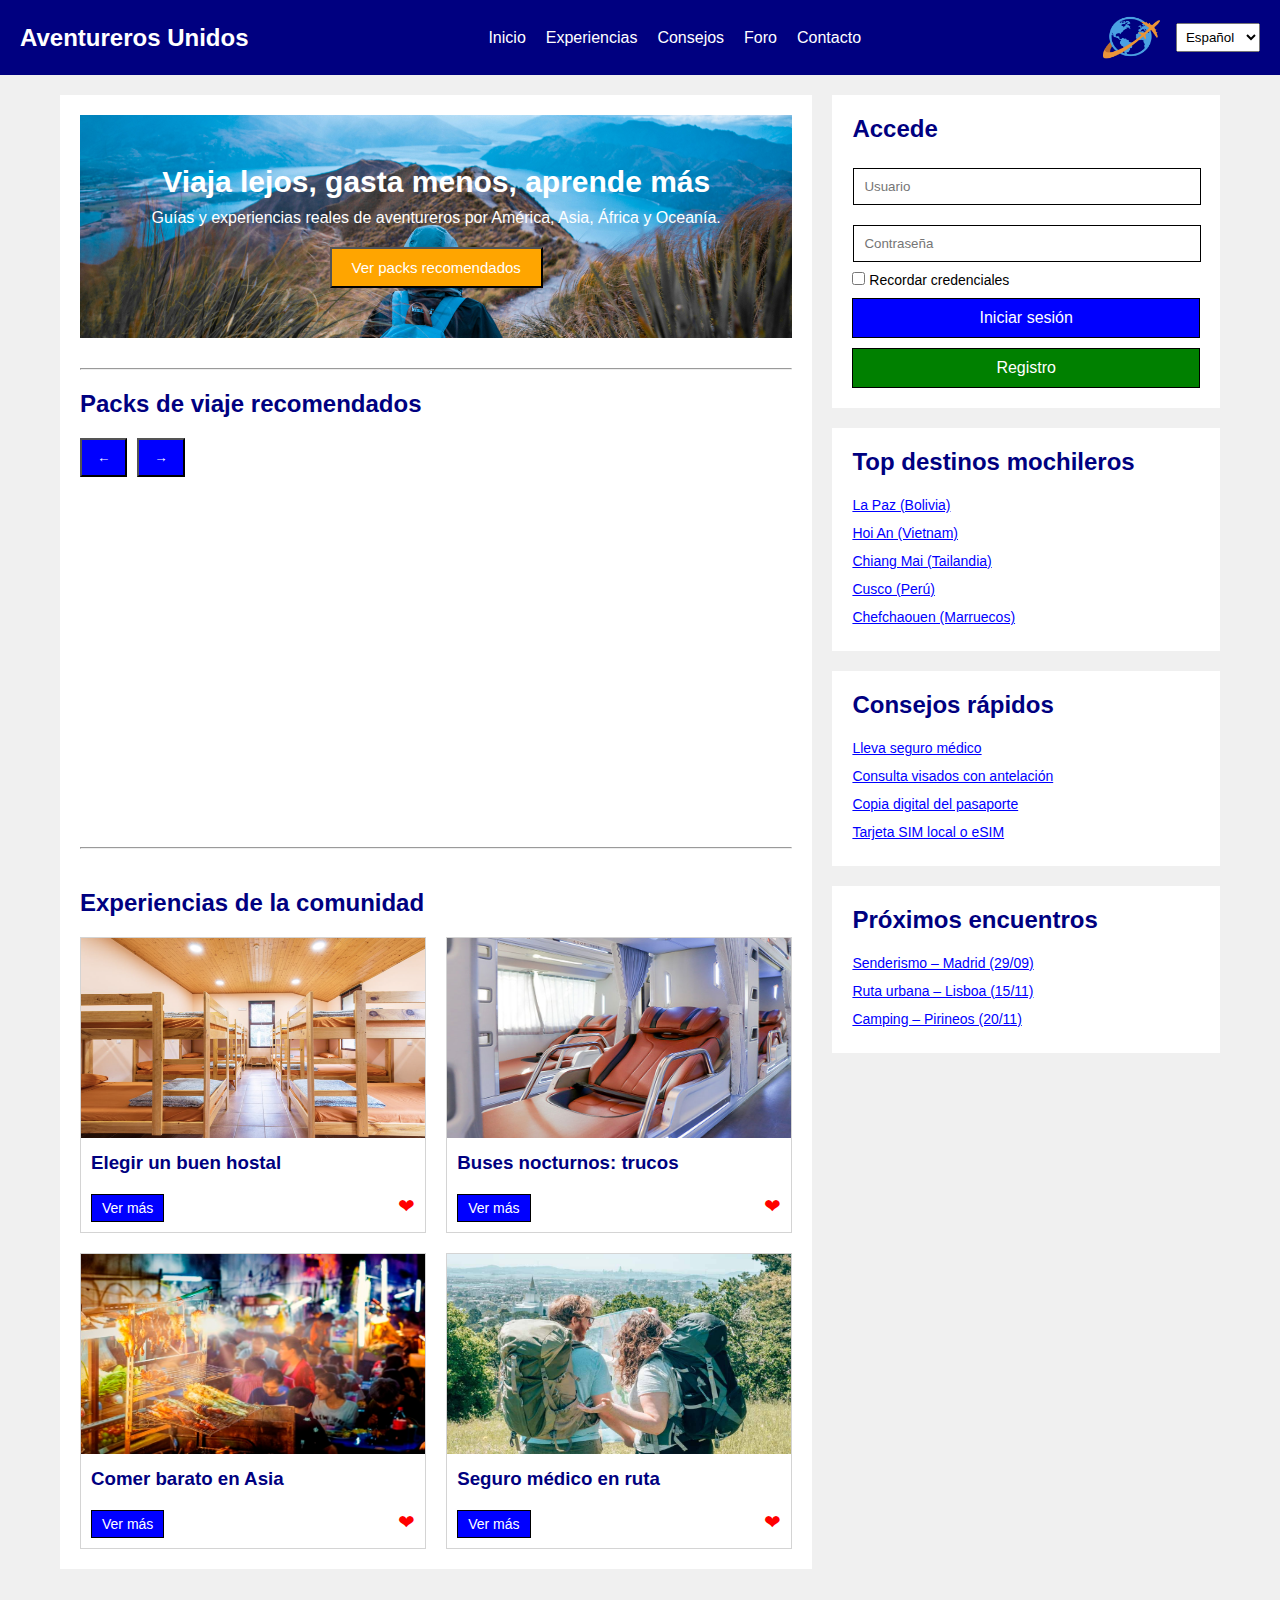
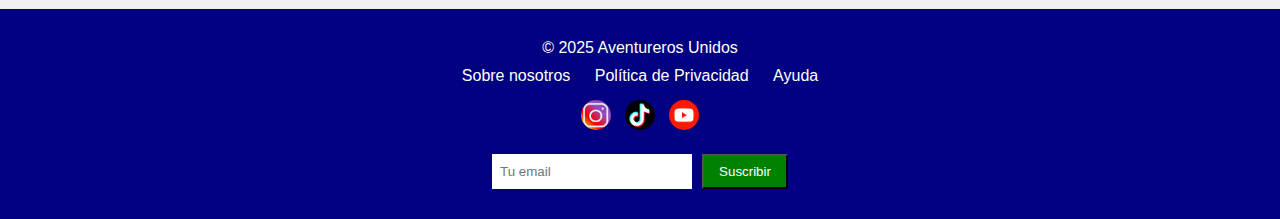
<file: ej/index.html>
<!DOCTYPE html>
<html lang="es">
<head>
    <meta charset="UTF-8">
    <meta http-equiv="X-UA-Compatible" content="IE=edge">
    <meta name="viewport" content="width=device-width, initial-scale=1.0">
    <title>Aventureros Unidos</title>
    <meta name="description" content="Comunidad colaborativa de viajes de aventureros de larga distancia. Explora experiencias reales, consejos, foros y packs de viaje recomendados.">
    <link rel="stylesheet" href="style/style.css">
</head>
<body>

  <!-- CABECERA -->
  <header class="header">
    <div class="header_brand">
      <h1><a class="header_title" href="index.html">Aventureros Unidos</a></h1>
    </div>

    <!-- Menu de navegacion principal -->
    <nav class="header_nav">
      <ul>
        <li><a href="#">Inicio</a></li>
        <li><a href="#">Experiencias</a></li>
        <li><a href="#">Consejos</a></li>
        <li><a href="#">Foro</a></li>
        <li><a href="#">Contacto</a></li>
      </ul>
    </nav>

    <!-- Logo y selector de idioma -->
    <div class="header_right">
      <img src="images/logo.png" alt="Logo Aventureros" class="header_logo">
      <select class="language_selector">
        <option value="es">Español</option>
        <option value="en">English</option>
        <option value="fr">Français</option>
      </select>
    </div>
  </header>

  <!-- CONTENIDO PRINCIPAL -->
  <main class="main">

    <!-- Columna Izquierda -->
    <div class="left_column">

      <!-- Bloque superior -->
      <section class="upper_block">

        <!-- Banner -->
        <div class="banner">
          <h2 class="banner_title">Viaja lejos, gasta menos, aprende más</h2>
          <p class="banner_subtitle">Guías y experiencias reales de aventureros por América, Asia, África y Oceanía.</p>
          <button class="banner_button">Ver packs recomendados</button>
        </div>
        <hr>

        <!-- Carrusel de packs -->
        <div class="packs">
          <!-- Cabecera de carrusel -->
          <div class="packs_head">
            <h2 class="packs_title">Packs de viaje recomendados</h2>
            <div class="arrows">
              <button type="button">←</button>
              <button type="button">→</button>
            </div>
          </div>

          <!-- Tarjetas del carrusel -->
          <div class="carousel_container">
            <!-- Pack Peru -->
            <article class="pack_item" id="pack-peru">
              <img src="images/pack_1.jpg" alt="Machu Picchu">
              <div class="pack_body">
                <h3>Perú Andino 12 días Machupichu</h3>
                <p>Ruta Cusco · Valle Sagrado · Aguas Calientes · Montaña de 7 Colores. Incluye alojamientos hostales y traslados.</p>
                <span class="price">599€</span>
                <a class="purchase_button" href="compra.html#pack-peru">Comprar</a>
              </div>
            </article>

            <!-- Pack Vietnam -->
            <article class="pack_item" id="pack-vietnam">
              <img src="images/pack_2.jpg" alt="Bahía de Ha Long">
              <div class="pack_body">
                <h3>Vietnam Norte & Bahía de Ha Long</h3>
                <p>Trekking en Sapa, Hanoi histórico y crucero diurno por Ha Long. Experiencias locales y buses nocturnos.</p>
                <span class="price">549€</span>
                <a class="purchase_button" href="compra.html#pack-vietnam">Comprar</a>
              </div>
            </article>

            <!-- Pack Marruecos -->
            <article class="pack_item" id="pack-marruecos">
              <img src="images/pack_3.jpg" alt="Dunas del Sahara">
              <div class="pack_body">
                <h3>Marruecos Sahara Express</h3>
                <p>Marrakech · Ait Ben Haddou · Noche en jaima en el desierto de Merzouga. Transporte en minivan compartida.</p>
                <span class="price">299€</span>
                <a class="purchase_button" href="compra.html#pack-marruecos">Comprar</a>
              </div>
            </article>
          </div>
        </div>
        <hr>
      </section>

      <!-- Bloque inferior: Galeria de experiencias -->
      <section class="lower_block">
        <h2>Experiencias de la comunidad</h2>
        <div class="experiences_grid">
          <article class="experience_card">
            <img src="images/exp1.png" alt="Dormitorio hostal">
            <h3>Elegir un buen hostal</h3>
            <div class="actions">
              <a class="see_more_button" href="registro.html">Ver más</a>
              <a class="like_icon" href="registro.html">❤</a>
            </div>
          </article>

          <article class="experience_card">
            <img src="images/exp2.jpg" alt="Autobús nocturno en Vietnam">
            <h3>Buses nocturnos: trucos</h3>
            <div class="actions">
              <a class="see_more_button" href="registro.html">Ver más</a>
              <a class="like_icon" href="registro.html">❤</a>
            </div>
          </article>

          <article class="experience_card">
            <img src="images/exp3.jpg" alt="Mercado callejero en Bankog">
            <h3>Comer barato en Asia</h3>
            <div class="actions">
              <a class="see_more_button" href="registro.html">Ver más</a>
              <a class="like_icon" href="registro.html">❤</a>
            </div>
          </article>

          <article class="experience_card">
            <img src="images/exp4.jpg" alt="Seguro médico de viaje">
            <h3>Seguro médico en ruta</h3>
            <div class="actions">
              <a class="see_more_button" href="registro.html">Ver más</a>
              <a class="like_icon" href="registro.html">❤</a>
            </div>
          </article>
        </div>
      </section>
    </div>

    <!-- Barra Lateral Derecha -->
    <aside class="right_column">
      <!-- Formulario de acceso -->
      <section class="sidebar_section">
        <h2>Accede</h2>
          <form>
            <input type="text" placeholder="Usuario" class="form_input">
            <input type="password" placeholder="Contraseña" class="form_input">
            <label class="checkbox_label">
              <input type="checkbox"> Recordar credenciales
            </label>
            <a href="usuario.html" class="login_button">Iniciar sesión</a>
          </form>
          <a href="registro.html" class="register_button">Registro</a>
      </section>

      <!-- Lista de destinos -->
      <section class="sidebar_section">
        <h2>Top destinos mochileros</h2>
        <ul class="destinations_list">
          <li><a href="#">La Paz (Bolivia)</a></li>
          <li><a href="#">Hoi An (Vietnam)</a></li>
          <li><a href="#">Chiang Mai (Tailandia)</a></li>
          <li><a href="#">Cusco (Perú)</a></li>
          <li><a href="#">Chefchaouen (Marruecos)</a></li>
        </ul>
      </section>

      <!-- Lista de consejos -->
      <section class="sidebar_section">
        <h2>Consejos rápidos</h2>
        <ul class="tips_list">
          <li><a href="#">Lleva seguro médico</a></li>
          <li><a href="#">Consulta visados con antelación</a></li>
          <li><a href="#">Copia digital del pasaporte</a></li>
          <li><a href="#">Tarjeta SIM local o eSIM</a></li>
        </ul>
      </section>

      <!-- Lista de encuentros -->
      <section class="sidebar_section">
        <h2>Próximos encuentros</h2>
        <ul class="lista-enlaces">
          <li><a href="#">Senderismo – Madrid (29/09)</a></li>
          <li><a href="#">Ruta urbana – Lisboa (15/11)</a></li>
          <li><a href="#">Camping – Pirineos (20/11)</a></li>
        </ul>
      </section>
    </aside>
  </main>

  <!-- PIE DE PÁGINA -->
  <footer class="footer">
    <div class="footer_content">
      <p class="copyright">© 2025 Aventureros Unidos</p>
      
      <div class="footer_links">
        <a href="#">Sobre nosotros</a>
        <a href="#">Política de Privacidad</a>
        <a href="#">Ayuda</a>
      </div>

      <!-- Iconos de redes sociales -->
      <div class="social_icons">
        <a href="#"><img src="images/instagram.jpg" alt="Logo Instagram"></a> 
        <a href="#"><img src="images/tiktok.png" alt="Logo TikTok"></a> 
        <a href="#"><img src="images/youtube.jpg" alt="Logo Youtube"></a> 
      </div>
      
      <!-- Formulario newsletter -->
      <div class="newsletter_form">
        <input type="email" placeholder="Tu email" class="newsletter_input">
        <button class="newsletter_button">Suscribir</button>
      </div>
    </div>
  </footer>
</body>
</html>
</file>
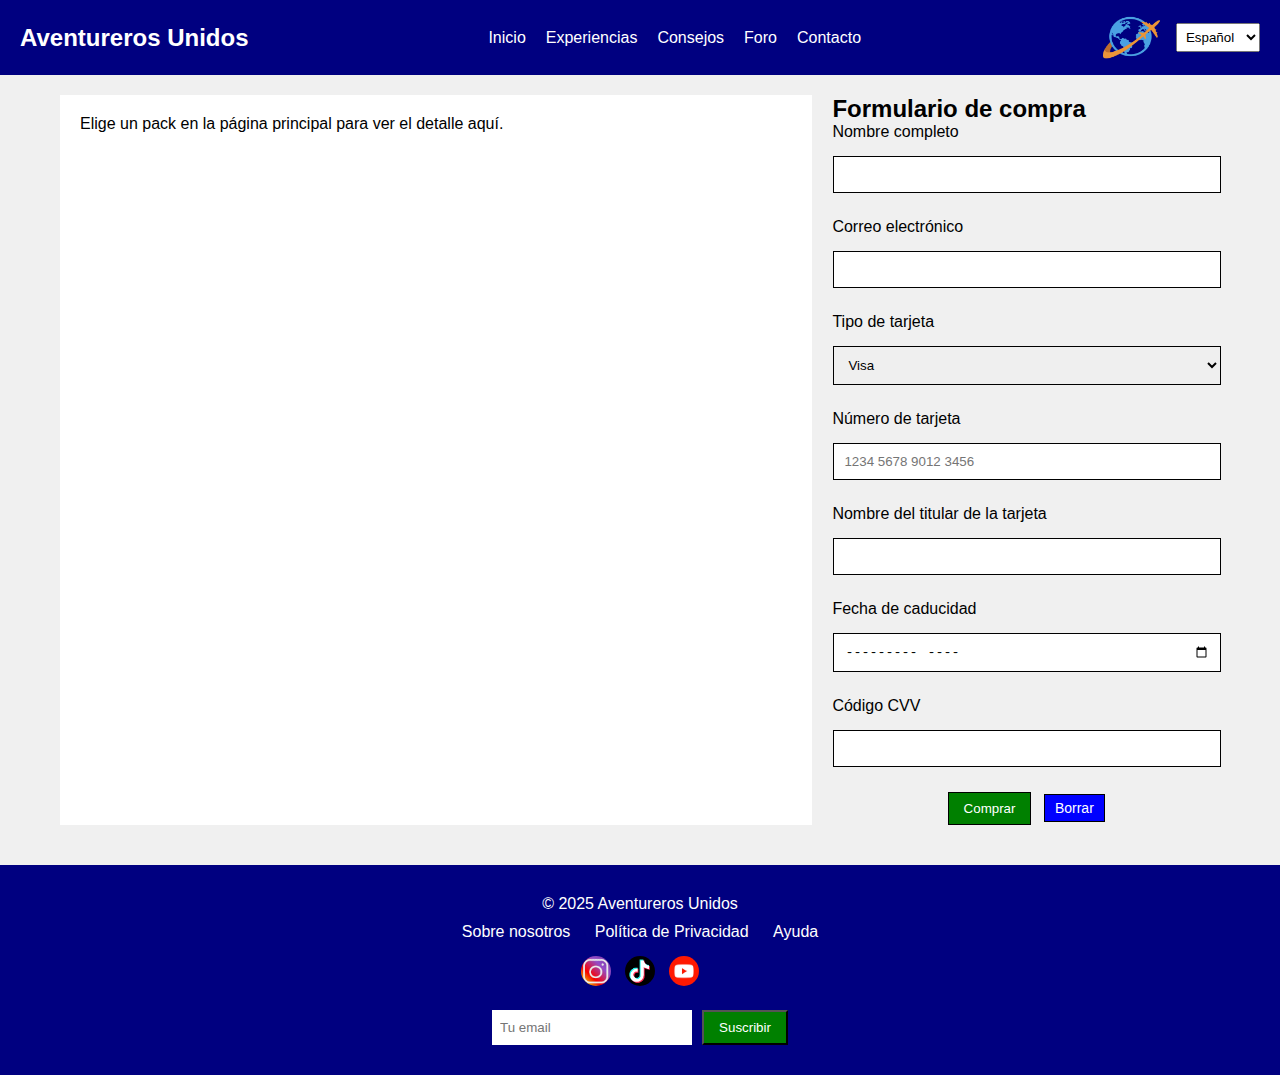
<file: ej/compra.html>
<!DOCTYPE html>
<html lang="es">
<head>
  <meta charset="UTF-8">
  <meta http-equiv="X-UA-Compatible" content="IE=edge">
  <meta name="viewport" content="width=device-width, initial-scale=1.0">
  <title>Compra | Aventureros Unidos</title>
  <meta name="description" content="Resumen del pack seleccionado y formulario de compra.">
  <link rel="stylesheet" href="style/style.css">
</head>
<body>

  <header class="header">
    <div class="header_brand">
      <h1><a class="header_title" href="index.html">Aventureros Unidos</a></h1>
    </div>

    <nav class="header_nav">
      <ul>
        <li><a href="index.html">Inicio</a></li>
        <li><a href="#">Experiencias</a></li>
        <li><a href="#">Consejos</a></li>
        <li><a href="#">Foro</a></li>
        <li><a href="#">Contacto</a></li>
      </ul>
    </nav>

    <div class="header_right">
      <img src="images/logo.png" alt="Logo Aventureros" class="header_logo">
      <select class="language_selector">
        <option value="es">Español</option>
        <option value="en">English</option>
        <option value="fr">Français</option>
      </select>
    </div>
  </header>

  <main class="main">
    <!-- Contenedor izquierdo: resumen del pack -->
    <section class="left_column">
      <section class="upper_block">

        <!-- Detalle Perú -->
        <article id="pack-peru" class="pack_detail">
          <article class="pack_item">
            <img src="images/pack_1.jpg" alt="Pack Perú Andino">
            <div class="pack_body">
              <h3>Perú Andino 12 días</h3>
              <p>Ruta Cusco · Valle Sagrado · Machu Picchu. Hostales y buses interurbanos.</p>
              <span class="price">599€</span>
            </div>
          </article>
          <section class="sidebar_section" style="margin-top:20px;">
            <h2>Descripción del pack</h2>
            <p>Incluye entradas a Machu Picchu, recomendaciones de tren/bus y seguros para mochileros.</p>
          </section>
        </article>

        <!-- Detalle Vietnam -->
        <article id="pack-vietnam" class="pack_detail">
          <article class="pack_item">
            <img src="images/pack_2.jpg" alt="Pack Vietnam Norte">
            <div class="pack_body">
              <h3>Vietnam Norte &amp; Ha Long</h3>
              <p>Trekking en Sapa, Hanói y crucero diurno por Ha Long. Buses nocturnos.</p>
              <span class="price">549€</span>
            </div>
          </article>
          <section class="sidebar_section" style="margin-top:20px;">
            <h2>Descripción del pack</h2>
            <p>Itinerario flexible, hostales verificados y guía rápida de visados para Vietnam.</p>
          </section>
        </article>

        <!-- Detalle Marruecos -->
        <article id="pack-marruecos" class="pack_detail">
          <article class="pack_item">
            <img src="images/pack_3.jpg" alt="Pack Marruecos Sahara">
            <div class="pack_body">
              <h3>Marruecos Sahara Express</h3>
              <p>Marrakech · Ait Ben Haddou · noche en jaima en el desierto de Merzouga.</p>
              <span class="price">299€</span>
            </div>
          </article>
          <section class="sidebar_section" style="margin-top:20px;">
            <h2>Descripción del pack</h2>
            <p>Transporte en minivan compartida y consejos para regatear en los zocos con seguridad.</p>
          </section>
        </article>

        <!-- Aviso si se entra sin hash, QUITAR ESTO -->
        <div class="default_notice">
          <p>Elige un pack en la página principal para ver el detalle aquí.</p>
        </div>

      </section>
    </section>

    <!-- Contenedor derecho: formulario de compra -->
    <aside class="right_column">
      <section class="login_form">
        <h2>Formulario de compra</h2>

        <!-- Reutilizo la misma rejilla del registro -->
        <form class="registration_form" action="#" method="post" novalidate>
          <div class="form_grid">
            <div class="full">
              <label for="nombre">Nombre completo</label>
              <input id="nombre" name="nombre" type="text" class="form_input" required>
            </div>

            <div class="full">
              <label for="email">Correo electrónico</label>
              <input id="email" name="email" type="email" class="form_input" required>
            </div>

            <div class="full">
              <label for="tarjeta">Tipo de tarjeta</label>
              <select id="tarjeta" name="tarjeta" class="form_input" required>
                <option value="visa">Visa</option>
                <option value="mastercard">Mastercard</option>
                <option value="amex">American Express</option>
              </select>
            </div>

            <div class="full">
              <label for="num">Número de tarjeta</label>
              <input id="num" name="num" type="text" inputmode="numeric" class="form_input" placeholder="1234 5678 9012 3456" required>
            </div>

            <div class="full">
              <label for="titular">Nombre del titular de la tarjeta</label>
              <input id="titular" name="titular" type="text" class="form_input" required>
            </div>

            <div>
              <label for="caducidad">Fecha de caducidad</label>
              <input id="caducidad" name="caducidad" type="month" class="form_input" required>
            </div>

            <div>
              <label for="cvv">Código CVV</label>
              <input id="cvv" name="cvv" type="text" inputmode="numeric" maxlength="4" class="form_input" required>
            </div>
          </div>

          <div class="form_actions" style="margin-top:12px;">
            <button type="submit" class="purchase_button">Comprar</button>
            <button type="reset" class="see_more_button" style="margin-left:8px;">Borrar</button>
          </div>
        </form>
      </section>
    </aside>
  </main>

  <footer class="footer">
    <section class="footer_content">
      <p class="copyright">© 2025 Aventureros Unidos</p>
      <div class="footer_links">
        <a href="#">Sobre nosotros</a>
        <a href="#">Política de Privacidad</a>
        <a href="#">Ayuda</a>
      </div>
      <div class="social_icons">
        <a href="#"><img src="images/instagram.jpg" alt="Logo Instagram"></a>
        <a href="#"><img src="images/tiktok.png" alt="Logo TikTok"></a>
        <a href="#"><img src="images/youtube.jpg" alt="Logo Youtube"></a>
      </div>
      <div class="newsletter_form">
        <input type="email" placeholder="Tu email" class="newsletter_input">
        <button class="newsletter_button">Suscribir</button>
      </div>
    </section>
  </footer>

</body>
</html>
</file>
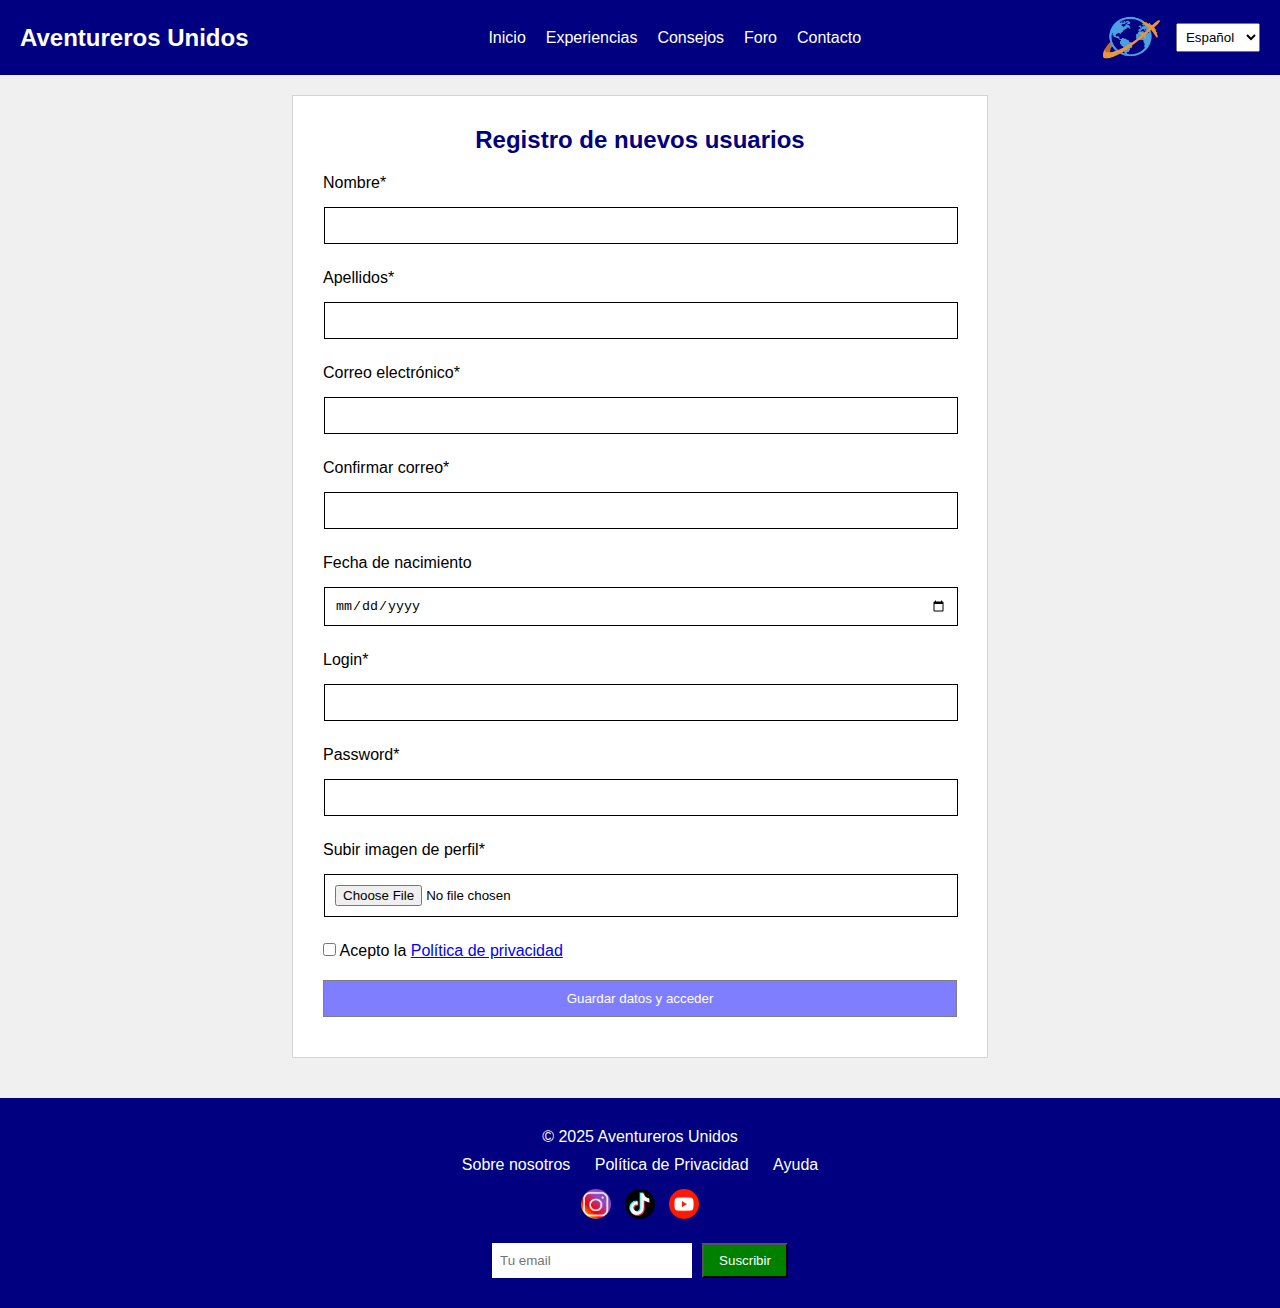
<file: ej/registro.html>
<!DOCTYPE html>
<html lang="es">
<head>
  <!-- Registro: página registro nuevo usuario (versión A) -->
  <meta charset="UTF-8">
  <meta http-equiv="X-UA-Compatible" content="IE=edge">
  <meta name="viewport" content="width=device-width, initial-scale=1.0">
  <title>Registro | Aventureros Unidos</title>
  <meta name="description" content="Registro de nuevos usuarios en Aventureros Unidos.">
  <link rel="stylesheet" href="style/style.css">
</head>
<body data-page="register">
  <!-- Cabecera del sitio -->
  <header class="header">
    <!-- Marca y título -->
    <div class="header_brand">
      <h1><a class="header_title" href="index.html">Aventureros Unidos</a></h1>
    </div>

    <!-- Menu de navegacion principal -->
    <nav class="header_nav">
      <ul>
        <li><a href="#">Inicio</a></li>
        <li><a href="#">Experiencias</a></li>
        <li><a href="#">Consejos</a></li>
        <li><a href="#">Foro</a></li>
        <li><a href="#">Contacto</a></li>
      </ul>
    </nav>

    <!-- Logo + selector de idioma -->
    <div class="header_right">
      <img src="images/logo.png" alt="Logo Aventureros" class="header_logo">
      <select class="language_selector">
        <option value="es">Español</option>
        <option value="en">English</option>
        <option value="fr">Français</option>
      </select>
    </div>
  </header>

  <!-- Contenido principal -->
  <main class="main registro">
    <section class="form_page">
      <h2 class="form_title">Registro de nuevos usuarios</h2>

      <!-- Formulario de registro -->
      <form id="registroForm" action="#" method="post" novalidate>
        <div class="form_grid">
          <div>
            <label for="nombre">Nombre*</label>
            <input id="nombre" name="nombre" type="text" class="form_input" required>
          </div>

          <div>
            <label for="apellidos">Apellidos*</label>
            <input id="apellidos" name="apellidos" type="text" class="form_input" required>
          </div>

          <div>
            <label for="email">Correo electrónico*</label>
            <input id="email" name="email" type="email" class="form_input" required>
          </div>

          <div>
            <label for="email2">Confirmar correo*</label>
            <input id="email2" name="email2" type="email" class="form_input" required>
          </div>

          <div>
            <label for="nacimiento">Fecha de nacimiento</label>
            <input id="nacimiento" name="nacimiento" type="date" class="form_input" required>
          </div>

          <div>
            <label for="login">Login*</label>
            <input id="login" name="login" type="text" class="form_input" required>
          </div>

          <div>
            <label for="password">Password*</label>
            <input id="password" name="password" type="password" class="form_input" required>
          </div>

          <div>
            <label for="avatar">Subir imagen de perfil*</label>
            <input id="avatar" name="avatar" type="file" class="form_input" accept="image/webp,image/png,image/jpg,image/jpeg" required>
          </div>
        </div>

        <!-- Aceptación de política de privacidad -->
        <p class="terms">
          <label for="acepto">
            <input id="acepto" type="checkbox" required>
            Acepto la <a href="privacidad.html">Política de privacidad</a>
          </label>
        </p>

        <!-- Acción: simula envío y navegación a Versión b -->
        <div class="form_actions">
          <button type="submit" id="btnRegistro" class="login_button">Guardar datos y acceder</button>
        </div>
      </form>
    </section>
  </main>

  <!-- Pie de página -->
  <footer class="footer">
    <div class="footer_content">
      <!-- Copyright -->
      <p class="copyright">© 2025 Aventureros Unidos</p>

      <!-- Enlaces de pie de página -->
      <div class="footer_links">
        <a href="#">Sobre nosotros</a>
        <a href="#">Política de Privacidad</a>
        <a href="#">Ayuda</a>
      </div>

      <!-- Iconos de redes sociales -->
      <div class="social_icons">
        <a href="#"><img src="images/instagram.jpg" alt="Instagram"></a>
        <a href="#"><img src="images/tiktok.png" alt="TikTok"></a>
        <a href="#"><img src="images/youtube.jpg" alt="YouTube"></a>
      </div>

      <!-- Formulario newsletter -->
      <div class="newsletter_form">
        <input type="email" placeholder="Tu email" class="newsletter_input">
        <button class="newsletter_button">Suscribir</button>
      </div>
    </div>
  </footer>
  <script src="script/jquery-3.7.1.min.js"></script>
  <script src="script/app.js"></script>
</body>
</html>
</file>
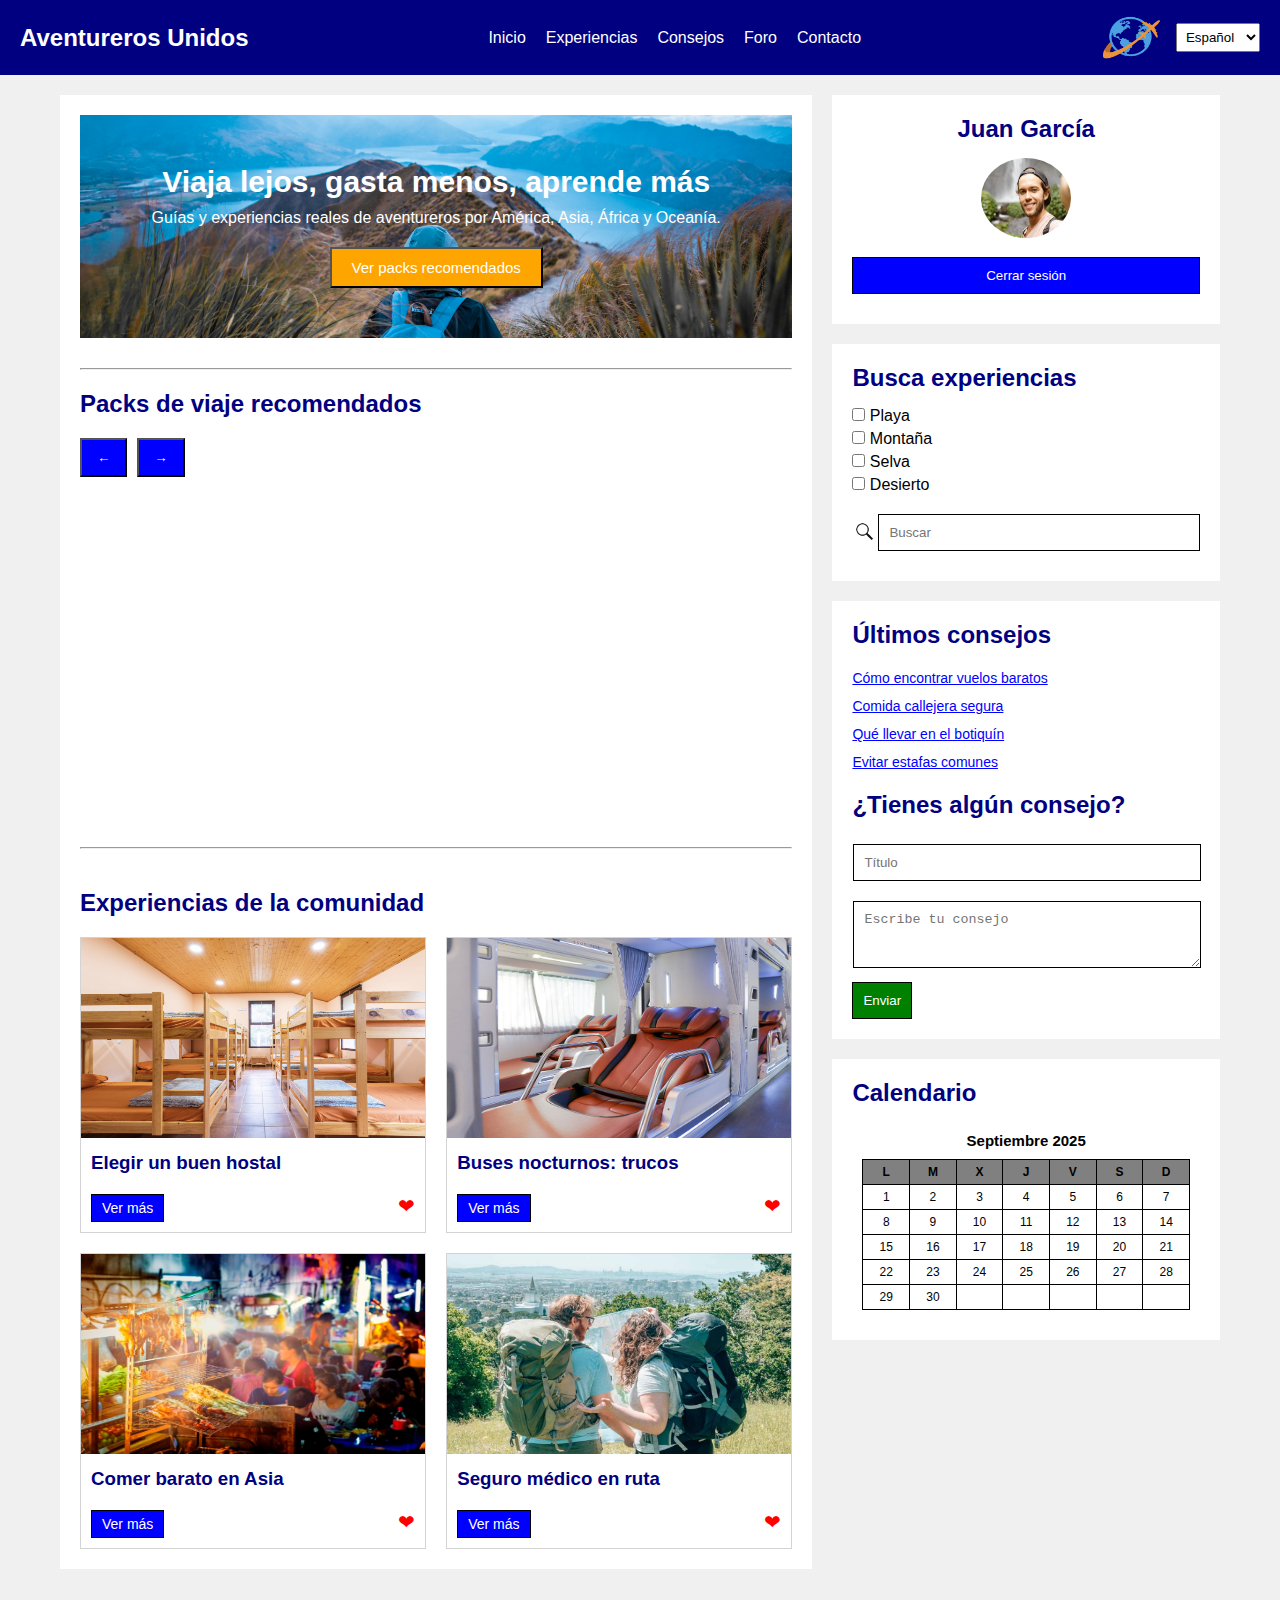
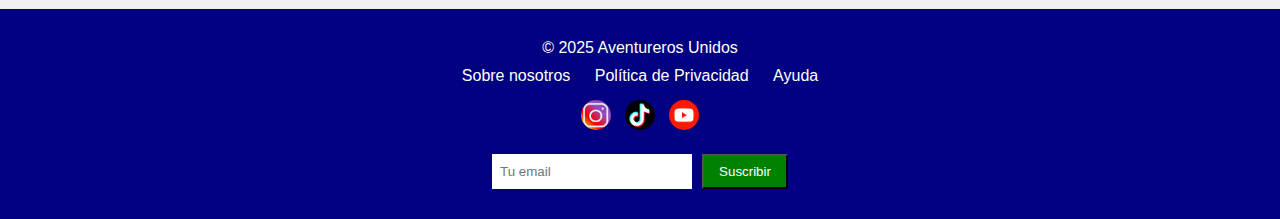
<file: ej/usuario.html>
<!DOCTYPE html>
<html lang="es">
<head>
    <meta charset="UTF-8">
    <meta http-equiv="X-UA-Compatible" content="IE=edge">
    <meta name="viewport" content="width=device-width, initial-scale=1.0">
    <title>Usuario | Aventureros Unidos</title>
    <meta name="description" content="Página de usuario con filtros de experiencias y últimas novedades.">
    <link rel="stylesheet" href="style/style.css">
</head>
<body>

  <header class="header">
    <div class="header_brand">
      <h1><a class="header_title" href="index.html">Aventureros Unidos</a></h1>
    </div>

    <nav class="header_nav">
      <ul>
        <li><a href="#">Inicio</a></li>
        <li><a href="#">Experiencias</a></li>
        <li><a href="#">Consejos</a></li>
        <li><a href="#">Foro</a></li>
        <li><a href="#">Contacto</a></li>
      </ul>
    </nav>

    <div class="header_right">
      <img src="images/logo.png" alt="Logo Aventureros" class="header_logo">
      <select class="language_selector">
        <option value="es">Español</option>
        <option value="en">English</option>
        <option value="fr">Français</option>
      </select>
    </div>
  </header>

  <main class="main">
    <!-- Columna izquierda -->
    <div class="left_column">
      <section class="upper_block">
        <div class="banner">
          <h2 class="banner_title">Viaja lejos, gasta menos, aprende más</h2>
          <p class="banner_subtitle">Guías y experiencias reales de aventureros por América, Asia, África y Oceanía.</p>
          <button class="banner_button">Ver packs recomendados</button>
        </div>
        <hr>
        <div class="packs">
          <div class="packs_head">
            <h2 class="packs_title">Packs de viaje recomendados</h2>
            <div class="arrows">
              <button type="button">←</button>
              <button type="button">→</button>
            </div>
          </div>

          <div class="carousel_container">
            <article class="pack_item" id="pack-peru">
              <img src="images/pack_1.jpg" alt="Machu Picchu">
              <div class="pack_body">
                <h3>Perú Andino 12 días Machupichu</h3>
                <p>Ruta Cusco · Valle Sagrado · Aguas Calientes · Montaña de 7 Colores. Incluye alojamientos hostales y traslados.</p>
                <span class="price">599€</span>
                <a class="purchase_button" href="compra.html#pack-peru">Comprar</a>
              </div>
            </article>

            <article class="pack_item" id="pack-vietnam">
              <img src="images/pack_2.jpg" alt="Bahía de Ha Long">
              <div class="pack_body">
                <h3>Vietnam Norte & Bahía de Ha Long</h3>
                <p>Trekking en Sapa, Hanoi histórico y crucero diurno por Ha Long. Experiencias locales y buses nocturnos.</p>
                <span class="price">549€</span>
                <a class="purchase_button" href="compra.html#pack-vietnam">Comprar</a>
              </div>
            </article>

            <article class="pack_item" id="pack-marruecos">
              <img src="images/pack_3.jpg" alt="Dunas del Sahara">
              <div class="pack_body">
                <h3>Marruecos Sahara Express</h3>
                <p>Marrakech · Ait Ben Haddou · Noche en jaima en el desierto de Merzouga. Transporte en minivan compartida.</p>
                <span class="price">299€</span>
                <a class="purchase_button" href="compra.html#pack-marruecos">Comprar</a>
              </div>
            </article>
          </div>
        </div>
        <hr>
      </section>

      <section class="lower_block">
        <h2>Experiencias de la comunidad</h2>
        <div class="experiences_grid">
          <article class="experience_card">
            <img src="images/exp1.png" alt="Dormitorio hostal">
            <h3>Elegir un buen hostal</h3>
            <div class="actions">
              <a class="see_more_button" href="#">Ver más</a>
              <a class="like_icon" href="#">❤</a>
            </div>
          </article>

          <article class="experience_card">
            <img src="images/exp2.jpg" alt="Autobús nocturno">
            <h3>Buses nocturnos: trucos</h3>
            <div class="actions">
              <a class="see_more_button" href="#">Ver más</a>
              <a class="like_icon" href="#">❤</a>
            </div>
          </article>

          <article class="experience_card">
            <img src="images/exp3.jpg" alt="Mercado callejero">
            <h3>Comer barato en Asia</h3>
            <div class="actions">
              <a class="see_more_button" href="#">Ver más</a>
              <a class="like_icon" href="#">❤</a>
            </div>
          </article>

          <article class="experience_card">
            <img src="images/exp4.jpg" alt="Seguro médico">
            <h3>Seguro médico en ruta</h3>
            <div class="actions">
              <a class="see_more_button" href="#">Ver más</a>
              <a class="like_icon" href="#">❤</a>
            </div>
          </article>
        </div>
      </section>
    </div>

    <!-- Columna derecha: versión b -->
    <aside class="right_column">

      <!-- Panel de usuario (simulado) -->
      <section class="sidebar_section">
        <h2 class="user_name">Juan García</h2>
        <div class="user_profile">
          <img src="images/perfil.jpg" alt="Imagen de perfil">
        </div>
        <button class="login_button">Cerrar sesión</button>
      </section>

      <!-- Busca experiencias -->
      <section class="sidebar_section">
        <h2>Busca experiencias</h2>
        <form class="search_block">
          <div class="filters">
            <label><input type="checkbox"> Playa</label>
            <label><input type="checkbox"> Montaña</label>
            <label><input type="checkbox"> Selva</label>
            <label><input type="checkbox"> Desierto</label>
          </div>
          <div class="search_row">
            <img src="images/lupa.png" alt="Lupa">
            <input type="text" class="form_input" placeholder="Buscar">
          </div>
        </form>
      </section>

      <!-- Últimos consejos + formulario -->
      <section class="sidebar_section">
        <h2>Últimos consejos</h2>
        <ul class="tips_list">
          <li><a href="#">Cómo encontrar vuelos baratos</a></li>
          <li><a href="#">Comida callejera segura</a></li>
          <li><a href="#">Qué llevar en el botiquín</a></li>
          <li><a href="#">Evitar estafas comunes</a></li>
        </ul>

        <form class="advice_form">
          <h2>¿Tienes algún consejo?</h2>
          <input type="text" class="form_input" placeholder="Título">
          <textarea class="form_input" rows="3" placeholder="Escribe tu consejo"></textarea>
          <button type="submit" class="register_button">Enviar</button>
        </form>
      </section>

      <section class="sidebar_section">
        <h2>Calendario</h2>
        <div class="mini_calendar">
          <h3>Septiembre 2025</h3>
          <table>
            <tr>
              <th>L</th><th>M</th><th>X</th><th>J</th><th>V</th><th>S</th><th>D</th>
            </tr>
            <tr>
              <td>1</td><td>2</td><td>3</td><td>4</td><td>5</td><td>6</td><td>7</td>
            </tr>
            <tr>
              <td>8</td><td>9</td><td>10</td><td>11</td><td>12</td><td>13</td><td>14</td>
            </tr>
            <tr>
              <td>15</td><td>16</td><td>17</td><td>18</td><td>19</td><td>20</td><td>21</td>
            </tr>
            <tr>
              <td>22</td><td>23</td><td>24</td><td>25</td><td>26</td><td>27</td><td>28</td>
            </tr>
            <tr>
              <td>29</td><td>30</td><td></td><td></td><td></td><td></td><td></td>
            </tr>
          </table>
        </div>
      </section>

    </aside>
  </main>

  <footer class="footer">
    <div class="footer_content">
      <p class="copyright">© 2025 Aventureros Unidos</p>
      <div class="footer_links">
        <a href="#">Sobre nosotros</a>
        <a href="#">Política de Privacidad</a>
        <a href="#">Ayuda</a>
      </div>
      <div class="social_icons">
        <a href="#"><img src="images/instagram.jpg" alt="Instagram"></a>
        <a href="#"><img src="images/tiktok.png" alt="TikTok"></a>
        <a href="#"><img src="images/youtube.jpg" alt="YouTube"></a>
      </div>
      <div class="newsletter_form">
        <input type="email" placeholder="Tu email" class="newsletter_input">
        <button class="newsletter_button">Suscribir</button>
      </div>
    </div>
  </footer>

</body>
</html>
</file>
<file: ej/style/style.css>
/* Reset CSS */
* {
    margin: 0;
    padding: 0;
    box-sizing: border-box;
}

/* Estilo base */
body {
    font-family: Arial, sans-serif;
    background-color: #f0f0f0;
}

/* Header: Cabecera */
.header {
    background-color: navy;
    color: white;
    padding: 15px 20px;
    display: flex;
    justify-content: space-between;
    align-items: center;
}

.header_brand h1 {
    font-size: 24px;
}

.header_title {
    color: white;
    text-decoration: none;
}

.header_nav ul {
    list-style: none;
    display: flex;
    gap: 20px;
}

.header_nav a {
    color: white;
    text-decoration: none;
}

.header_right {
    display: flex;
    align-items: center;
    gap: 15px;
}

.header_logo {
    width: 60px;
    height: 45px;
}

.language_selector {
    padding: 5px;
}

/* Contenedor Principal (2 columnas con Flex) */
.main {
    max-width: 1200px;  /* limita la longitud de línea para legibilidad */
    margin: 20px auto;
    display: flex;
    gap: 20px;
    padding: 0 20px;
}

/* Columna izquierda (2/3) */
.left_column {
    width: 66%;
    background-color: white;
}

/* Columna derecha (1/3) */
.right_column {
    width: 34%;
}

/* Bloque superior de la columna izquierda */
.upper_block {
    padding: 20px;
}

/* Banner de portada con imagen de fondo */
.banner {
    background: url('../images/banner.jpg');
    background-size: cover;
    background-position: center;
    color: white;
    padding: 50px;
    text-align: center;
    margin-bottom: 30px;
}

.banner_title {
    font-size: 30px;
    margin-bottom: 10px;
}

.banner_subtitle {
    font-size: 16px;
    margin-bottom: 20px;
}

.banner_button {
    background-color: orange;
    color: white;
    padding: 10px 20px;
    cursor: pointer;
    font-size: 15px;
}

/* Packs: cabecera + carrusel */
.packs {
    margin-top: 20px;
    margin-bottom: 20px;
}

.packs_head {
    margin-bottom: 20px;
}

.packs_title {
    color: navy;
}

.arrows {
    margin-top: 20px;
    display: flex;
    gap: 10px;
}

.arrows button {
    background-color: blue;
    color: white;
    padding: 10px 15px;
    cursor: pointer;
}

/* Carrusel: tarjetas en fila */

.carousel_container {
    position: relative;
    min-height: 330px;
}

.pack_item {
    display: none;
    border: 1px solid #d4d4d4;
    overflow: hidden;
    width: 100%;
}

.pack_item.active {
    display: block;
}

.pack_item img {
    width: 100%;
    height: auto;
}

.pack_body {
    padding: 15px;
}

.pack_body h3 {
    color: navy;
    margin-bottom: 10px;
}

.pack_body p {
    font-size: 14px;
    color: gray;
    margin-bottom: 10px;
}

.price {
    font-size: 18px;
    color: green;
    font-weight: bold;
    display: block;
    margin-bottom: 10px;
}

.purchase_button {
    display: inline-block;
    background-color: green;
    color: white;
    padding: 8px 15px;
    text-decoration: none;
    cursor: pointer;
    border: 1px solid black;
}

/* Bloque inferior: grid de experiencias */
.lower_block {
    padding: 20px;
}

.lower_block h2 {
    color: navy;
    margin-bottom: 20px;
}

/* Grid de experiencias */
.experiences_grid {
    display: flex;
    flex-wrap: wrap;
    gap: 20px;
}

/* Tarjeta de experiencia: 2 por fila */
.experience_card {
    /* Mitad del contenedor menos 10px para compensar el gap (20px total) */
    width: calc(50% - 10px);
    border: 1px solid #d4d4d4;
}

.experience_card img {
    width: 100%;
    height: 200px;
}

.experience_card h3 {
    padding: 10px;
    color: navy;
}

.actions {
    padding: 10px;
    display: flex;
    justify-content: space-between;
}

.see_more_button {
    background-color: blue;
    color: white;
    padding: 5px 10px;
    text-decoration: none;
    font-size: 14px;
    border: 1px solid black;
    cursor: pointer;
}

.like_icon {
    color: red;
    text-decoration: none;
    font-size: 20px;
}

/* Secciones de la barra lateral y formularios */
.sidebar_section {
    background-color: white;
    padding: 20px;
    margin-bottom: 20px;
}

.sidebar_section h2 {
    color: navy;
    margin-bottom: 15px;
}

.form_input {
    width: 100%;
    padding: 10px;
    margin: 10px 0 10px 1px;
    border: 1px solid black;
}

.form_input.error {
    border-color: red;
}

.hidden {
    display: none !important;
}

.checkbox_label {
    display: block;
    margin-bottom: 10px;
    font-size: 14px;
}

.login_button {
    display: block;
    background-color: blue;
    color: white;
    padding: 10px;
    text-align: center;
    text-decoration: none;
    margin-bottom: 10px;
    cursor: pointer;
    width: 100%;
    border: 1px solid black;
}

.login_button:disabled,
.register_button:disabled,
.purchase_button:disabled {
    opacity: 0.5;
    cursor: not-allowed;
}

.register_button {
    display: block;
    background-color: green;
    color: white;
    padding: 10px;
    text-align: center;
    text-decoration: none;
    cursor: pointer;
    border: 1px solid black;
}

.destinations_list,
.tips_list,
.lista-enlaces {
    list-style: none;
}

.destinations_list li,
.tips_list li,
.lista-enlaces li {
    padding: 5px 0 5px 0;
}

.destinations_list a,
.tips_list a,
.lista-enlaces a {
    color: blue;
    font-size: 14px;
}

/* Pie de Página: footer */
.footer {
    background-color: navy;
    color: white;
    padding: 30px 0;
    margin-top: 40px;
}

.footer_content {
    margin: 0 auto;
    text-align: center;
}

.copyright {
    margin-bottom: 10px;
}

.footer_links {
    margin-bottom: 15px;
}

.footer_links a {
    color: white;
    text-decoration: none;
    margin: 0 10px;
}

.footer_links a:hover {
    text-decoration: underline;
}

.social_icons {
    margin-bottom: 20px;
}

.social_icons img {
    width: 30px;
    height: 30px;
    margin: 0 5px;
    border-radius: 50%;
}

.newsletter_form {
    display: flex;
    justify-content: center;
    gap: 10px;
}

.newsletter_input {
    padding: 8px;
    border: none;
    width: 200px;
}

.newsletter_button {
    padding: 8px 15px;
    background-color: green;
    color: white;
    cursor: pointer;
}

/* Pagina de Registro (versión A) */
.main.registro {
    justify-content: center;
}

.form_page {
    width: 60%;
    padding: 30px;
    background-color: white;
    border: 1px solid #d4d4d4;
}

.form_title {
    color: navy;
    margin-bottom: 20px;
    text-align: center;
}

.form_grid {
    margin-bottom: 15px;
}

.form_grid div {
    margin-bottom: 15px;
}

.form_grid label {
    display: block;
    margin-bottom: 5px;
}

.terms {
    margin: 15px 0;
}

.terms a {
    color: blue;
}

.form_actions {
    text-align: center;
    margin-top: 20px;
}

/* Página usuario logueado (versión B) */
.user_name {
    text-align: center;
    margin-bottom: 10px;
}

.user_profile {
    text-align: center;
    margin-bottom: 15px;
}

.user_profile img {
    width: 90px;
    height: 80px;
    border-radius: 50%;
}

.search_block {
    margin-top: 10px;
}

.filters {
    margin-bottom: 10px;
}

.filters label {
    display: block;
    margin-bottom: 5px;
}

.search_row {
    display: flex;
}

.search_row img {
    width: 25px;
    height: 25px;
    padding: 3px;
    margin-top: 15px;
}

/* Formulario de consejos */
.advice_form {
    margin-top: 15px;
}

.mini_calendar {
    padding: 10px;
}

.mini_calendar h3 {
    text-align: center;
    font-size: 15px;
    margin-bottom: 10px;
}

.mini_calendar table {
    width: 100%;
    border-collapse: collapse;
}

.mini_calendar th,
.mini_calendar td {
    text-align: center;
    padding: 5px;
    border: 1px solid;
    font-size: 12px;
}

.mini_calendar th {
    background-color: gray;
}

/* Página de Compra (versión C) */
.pack_detail { 
    display: none;  /* Oculto por defecto, se muestra solo el seleccionado */
}
.pack_detail:target { 
    display: block;     /* Muestra el pack cuyo ID coincide con el hash de la URL */
    margin-bottom: 20px;
}
.pack_detail.active {
    display: block;
    margin-bottom: 20px;
}

.pack_item_purchase {
    border: 1px solid #d4d4d4;
    overflow: hidden;
    margin-bottom: 20px;
}

.pack_item_purchase img {
    width: 100%;
    height: auto;
    object-fit: cover;
}

.pack_description {
    padding: 20px;
}

.pack_description p, .pack_description ul li {
    font-size: 14px;
    margin-bottom: 10px;
}

.pack_description h2 {
    color: navy;
    margin-bottom: 15px;
}

.reset_button{
    display: inline-block;
    background-color: blue;
    color: white;
    padding: 8px 15px;
    cursor: pointer;
}

/* Responsive - Tablet (<=768px): columnas apiladas y carrusel vertical */
@media (max-width: 768px) {
    .header {
        flex-direction: column;
        text-align: center;
    }
    
    .header_nav ul {
        flex-wrap: wrap;
        justify-content: center;
    }
    
    .main {
        flex-direction: column;
    }
    
    .left_column,
    .right_column {
        width: 100%;
    }
    
    .carousel_container {
        flex-direction: column;
    }

    .pack_item {
        width: 100%;
    }

    .pack_item img {
        height: auto;   /* ajusta la altura correcta de la imagen, evitando que se deforme */
    }

    .form_page {
        width: 100%;
        padding: 20px;
    }
}

/* Responsive - Mobile (<=600px): tipografía/espaciados más compactos */
@media (max-width: 600px) {
    .header_brand h1 {
        font-size: 18px;
    }
    
    .header_nav ul {
        flex-direction: column;
        gap: 5px;
    }
    
    .banner {
        padding: 30px 20px;
    }
    
    .banner_title {
        font-size: 22px;
    }
    
    .experiences_grid {
        flex-direction: column;
    }

    .experience_card {
        width: 100%;
    }

    .experience_card img {
        height: auto;
    }
    
    .newsletter_form {
        flex-direction: column;
        align-items: center;
    }
}
</file>
